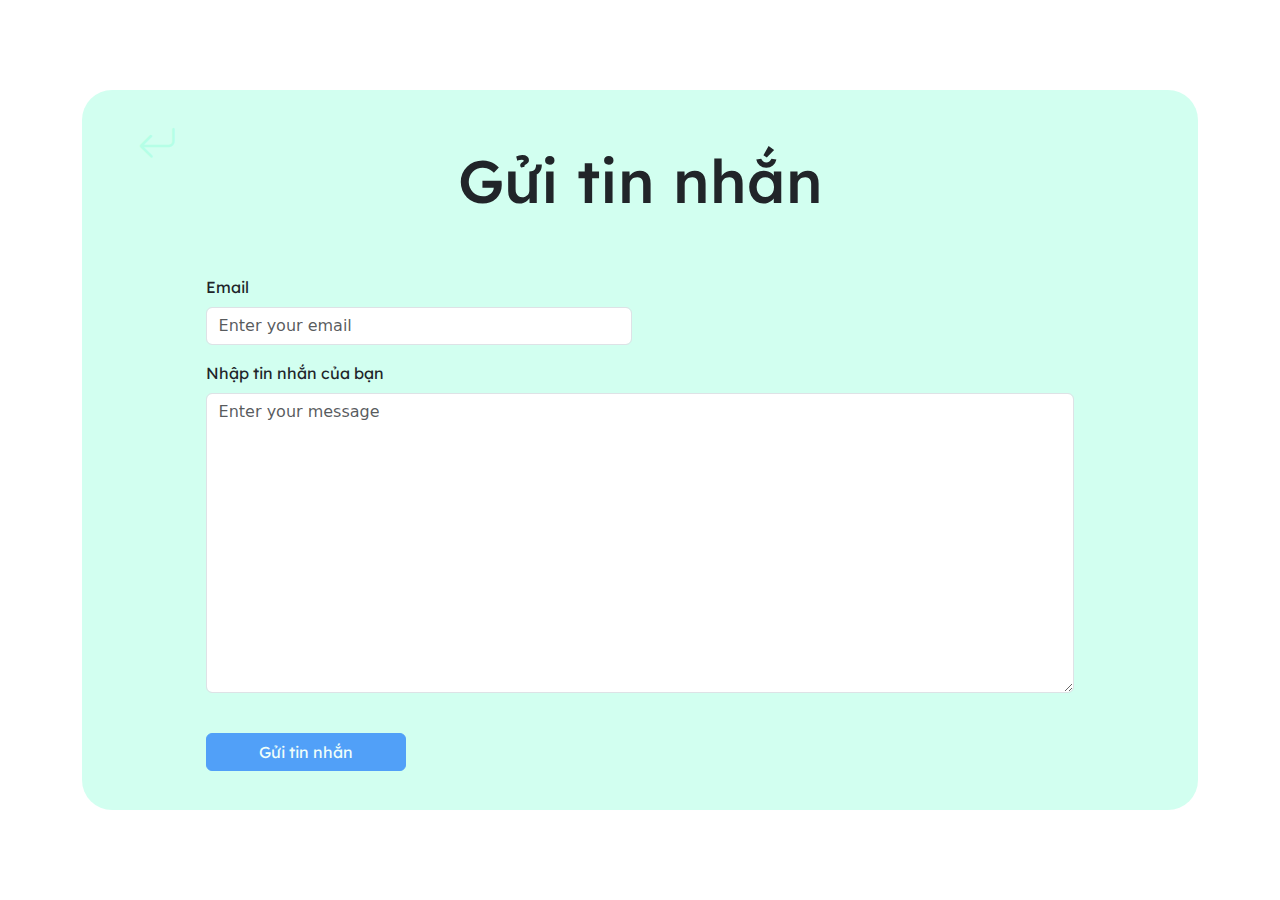
<file: sendEmail.html>
<!DOCTYPE html>
<html lang="en">
<head>
    <meta charset="UTF-8">
    <meta name="viewport" content="width=device-width, initial-scale=1.0">
    <title>Document</title>
    <link href="https://cdn.jsdelivr.net/npm/bootstrap@5.3.3/dist/css/bootstrap.min.css" rel="stylesheet" integrity="sha384-QWTKZyjpPEjISv5WaRU9OFeRpok6YctnYmDr5pNlyT2bRjXh0JMhjY6hW+ALEwIH" crossorigin="anonymous">
        <script src="https://cdn.jsdelivr.net/npm/bootstrap@5.3.3/dist/js/bootstrap.bundle.min.js" integrity="sha384-YvpcrYf0tY3lHB60NNkmXc5s9fDVZLESaAA55NDzOxhy9GkcIdslK1eN7N6jIeHz" crossorigin="anonymous"></script>
        <link rel="preconnect" href="https://fonts.googleapis.com">
        <link rel="preconnect" href="https://fonts.gstatic.com" crossorigin>
        <link href="https://fonts.googleapis.com/css2?family=Big+Shoulders+Inline:opsz,wght@10..72,100..900&family=Inter:ital,opsz,wght@0,14..32,100..900;1,14..32,100..900&family=Roboto:ital,wght@0,100..900;1,100..900&display=swap" rel="stylesheet">
        <link href="https://fonts.googleapis.com/css2?family=Lexend:wght@100..900&display=swap" rel="stylesheet">
        <link rel="stylesheet" href="../sendEmail.css">
        <link rel="stylesheet" href="https://cdn.jsdelivr.net/npm/bootstrap-icons@1.11.3/font/bootstrap-icons.min.css">
</head>

<body>
    
    <div class="page-container container">

      <div class="send-email-container">

        <a href="../index.html"><i class="bi bi-arrow-return-left fs-1"></i></a>

        <h2>Gửi tin nhắn</h2>

        <div class="send-email-container-input">

          <form class="row g-3">

            <div class="col-md-6">
              <label for="inputEmail4" class="form-label">Email</label>
              <input type="email" class="form-control" id="inputEmail4" placeholder="Enter your email">
            </div>

            <div class="col-12">
              <label for="inputMessage" class="form-label">Nhập tin nhắn của bạn</label>
              <textarea class="form-control" id="inputMessage" placeholder="Enter your message" rows="3"></textarea>
            </div>
                    
            <div class="col-12">
              <button type="button" id="sendBtn" class="btn btn-primary mt-4" disabled>Gửi tin nhắn</button>
            </div>

          </form>

        </div>

      </div>

    </div>


    <script src="../sendEmail.js"></script>
</body>

</html>
</file>
<file: sendEmail.css>
.page-container {
    height: 100vh;
    display: flex;
    justify-content: center;
    align-items: center;
}

.send-email-container {
    background-color: rgba(127, 255, 212, 0.349);
    height: 80%;
    width: 100%;
    border-radius: 30px;
    border: 5px solid transparent;
    transition: box-shadow 0.5s ease;
    position: relative;
}

.send-email-container:hover {
    border: 5px solid rgba(30, 99, 76, 0.534);
    box-shadow: 0px 5px 20px rgba(0, 0, 0, 0.192);
}

.send-email-container > h2 {
    width: 100%;
    text-align: center;
    font-family: "Lexend", sans-serif;
    font-size: 60px;
    padding: 50px;
    /* padding-top: 0; */
}

.send-email-container-input {
    display: flex;
    justify-content: center;
    align-items: center;
}

.send-email-container-input > form {
    width: 80%;
}

.send-email-container-input label {
    font-family: "Lexend", sans-serif;
}

.send-email-container-input button {
    font-family: "Lexend", sans-serif;
    width: 200px;
}

#inputMessage {
    height: 300px !important;
}

.send-email-container i {
    position: absolute !important;
    left: 50px;
    top: 20px;
    color:rgba(127, 255, 212, 0.349) !important;
    cursor: pointer;
}

.send-email-container:hover i {
    color:rgba(30, 99, 76, 0.89) !important;
}
</file>
